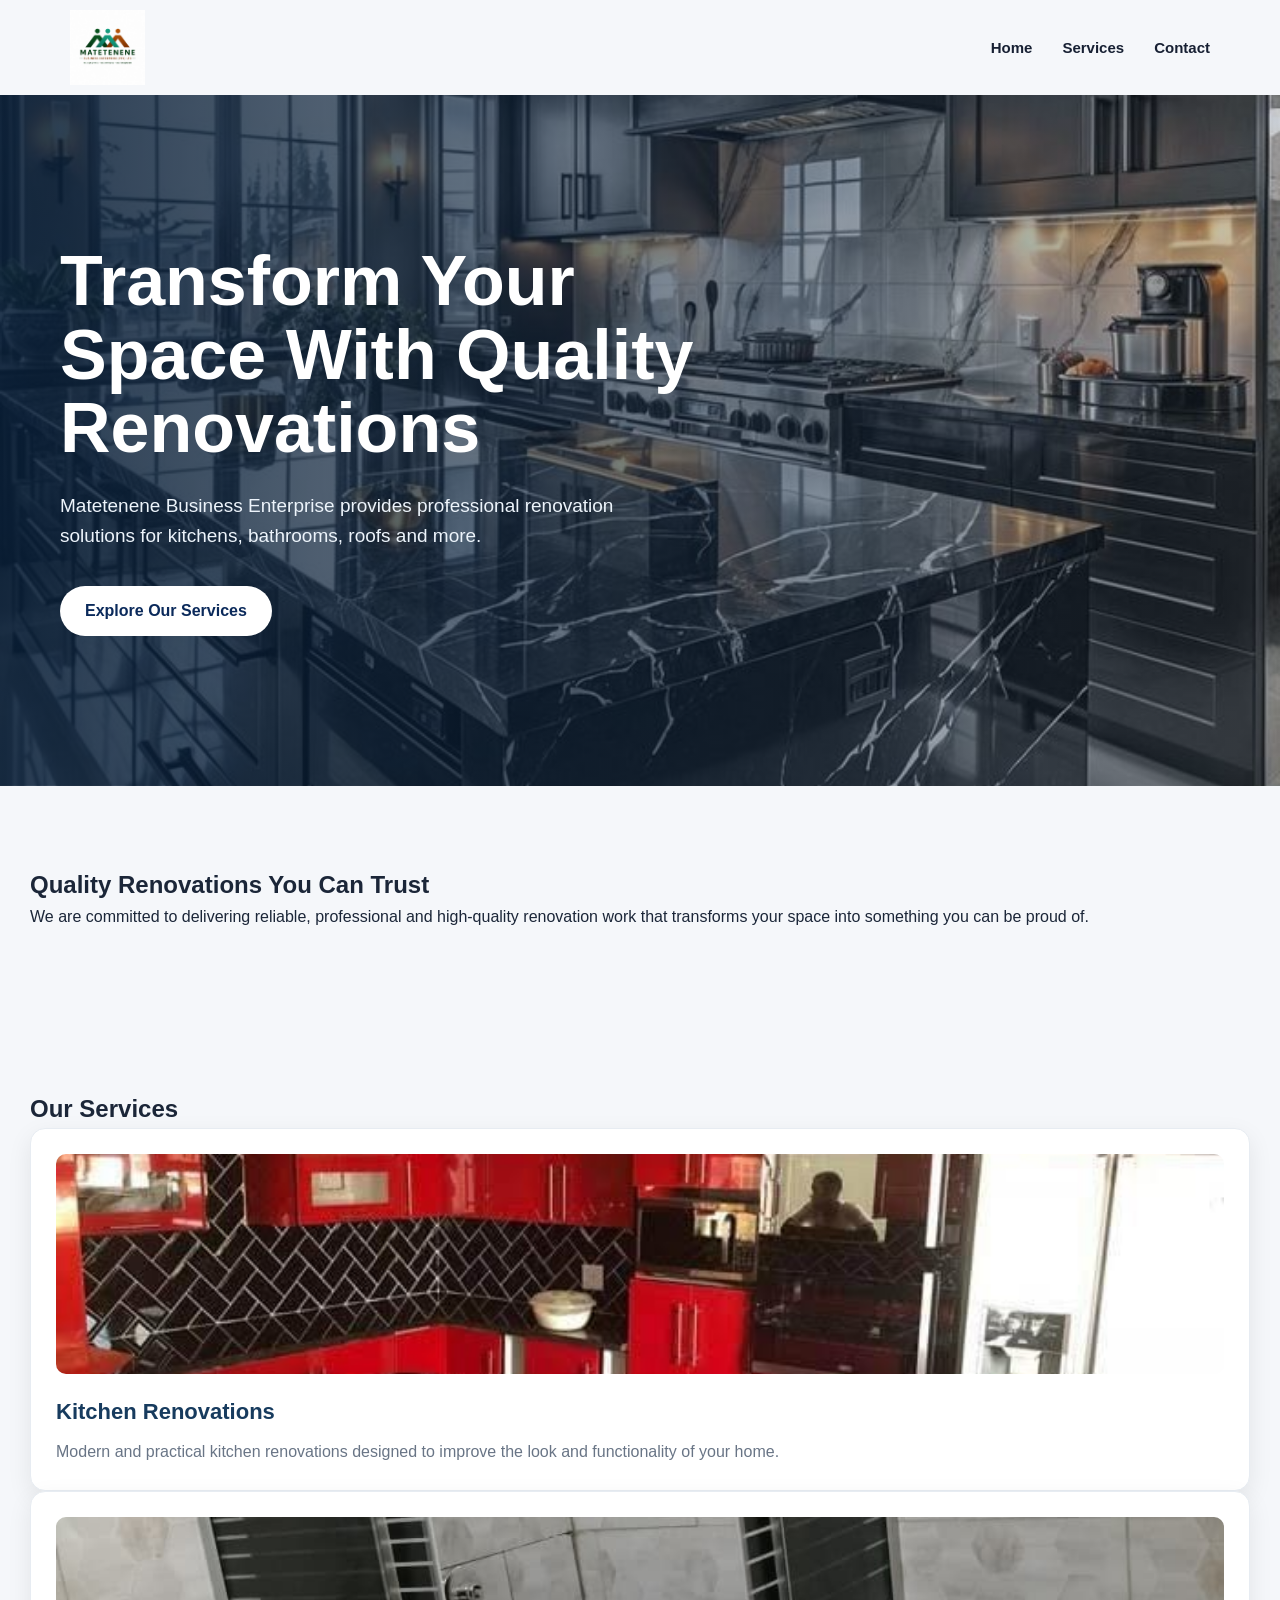
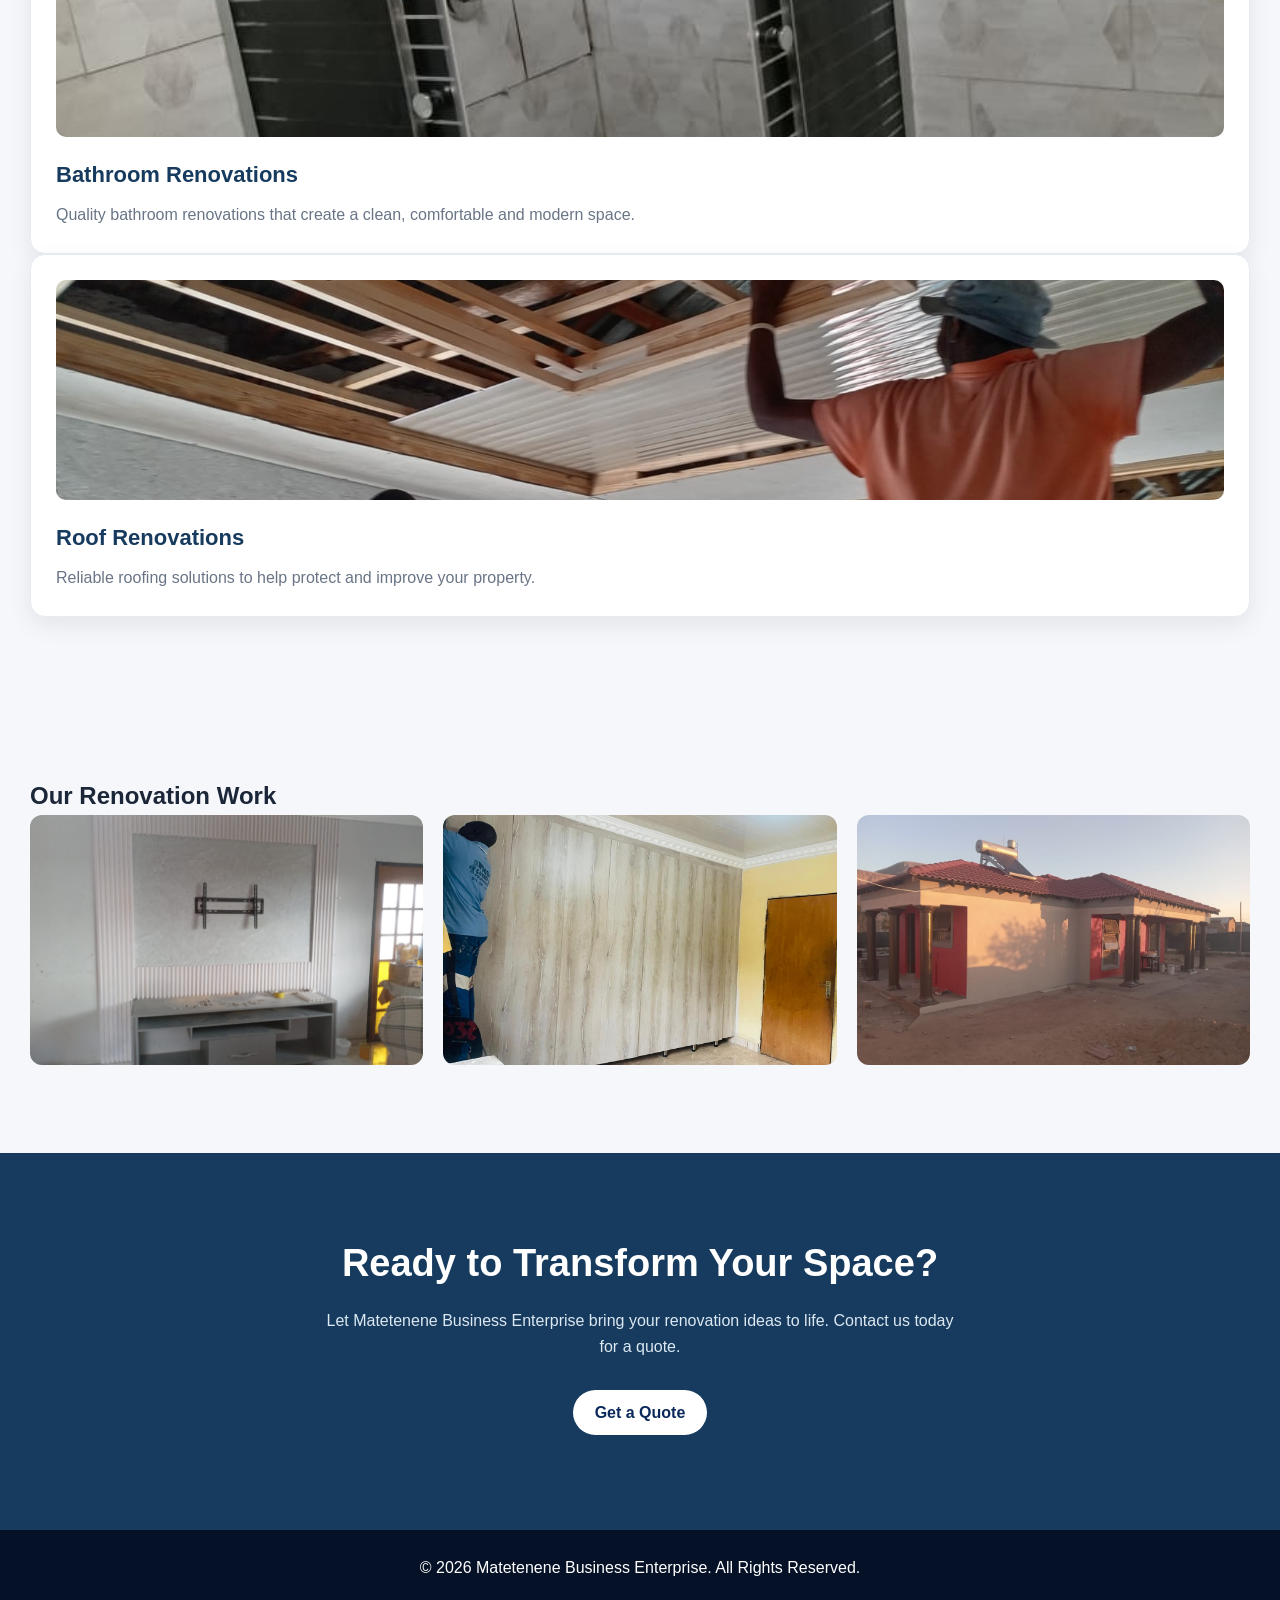
<file: index.html>
<!DOCTYPE html>
<html lang="en">
<head>
    <meta charset="UTF-8">
    <meta name="viewport" content="width=device-width, initial-scale=1.0">

    <title>Matetenene Business Enterprise</title>

    <link rel="stylesheet" href="style.css">
</head>

<body>

    <!-- NAVIGATION -->
    <nav class="navbar">

        <a href="index.html" class="logo">
            <img src="images/logo.jpg.jpeg" alt="Matetenene Business Enterprise Logo">
        </a>

        <ul class="nav-links">
            <li><a href="index.html">Home</a></li>
            <li><a href="services.html">Services</a></li>
            <li><a href="contact.html">Contact</a></li>
        </ul>

    </nav>


    <!-- HERO SECTION -->
    <section class="hero">

        <div class="hero-overlay">

            <div class="hero-content">

                <h1>Transform Your Space With Quality Renovations</h1>

                <p>
                    Matetenene Business Enterprise provides professional
                    renovation solutions for kitchens, bathrooms, roofs and
                    more.
                </p>

                <a href="services.html" class="hero-button">
                    Explore Our Services
                </a>

            </div>

        </div>

    </section>


    <!-- INTRODUCTION -->
    <section class="services-intro">

        <h1>Quality Renovations You Can Trust</h1>

        <p>
            We are committed to delivering reliable, professional and
            high-quality renovation work that transforms your space
            into something you can be proud of.
        </p>

    </section>


    <!-- SERVICES -->
    <section class="services">

        <h2>Our Services</h2>

        <div class="service-container">

            <div class="service-card">

                <img src="images/kitchen.jpg.jpeg"
                     alt="Kitchen renovation">

                <h3>Kitchen Renovations</h3>

                <p>
                    Modern and practical kitchen renovations designed
                    to improve the look and functionality of your home.
                </p>

            </div>


            <div class="service-card">

                <img src="images/bathroom.jpg.jpeg"
                     alt="Bathroom renovation">

                <h3>Bathroom Renovations</h3>

                <p>
                    Quality bathroom renovations that create a clean,
                    comfortable and modern space.
                </p>

            </div>


            <div class="service-card">

                <img src="images/roof.jpg.jpeg"
                     alt="Roof renovation">

                <h3>Roof Renovations</h3>

                <p>
                    Reliable roofing solutions to help protect and
                    improve your property.
                </p>

            </div>

        </div>

    </section>


    <!-- RENOVATION GALLERY -->
    <section class="renovation-gallery">

        <h2>Our Renovation Work</h2>

        <div class="gallery">

            <div class="gallery-item">
                <img src="images/renovation1.jpg.jpeg"
                     alt="Renovation project">
            </div>

            <div class="gallery-item">
                <img src="images/renovation2.jpg.jpeg"
                     alt="Renovation project">
            </div>

            <div class="gallery-item">
                <img src="images/building.jpg.jpeg"
                     alt="Matetenene renovation project">
            </div>

        </div>

    </section>


    <!-- GET A QUOTE -->
    <section class="cta">

        <h2>Ready to Transform Your Space?</h2>

        <p>
            Let Matetenene Business Enterprise bring your renovation
            ideas to life. Contact us today for a quote.
        </p>

        <a href="contact.html" class="footer-quote">Get a Quote</a>

    </section>


    <!-- FOOTER -->
    <footer>

        <p>
            © 2026 Matetenene Business Enterprise. All Rights Reserved.
        </p>

    </footer>

</body>
</html>
</file>
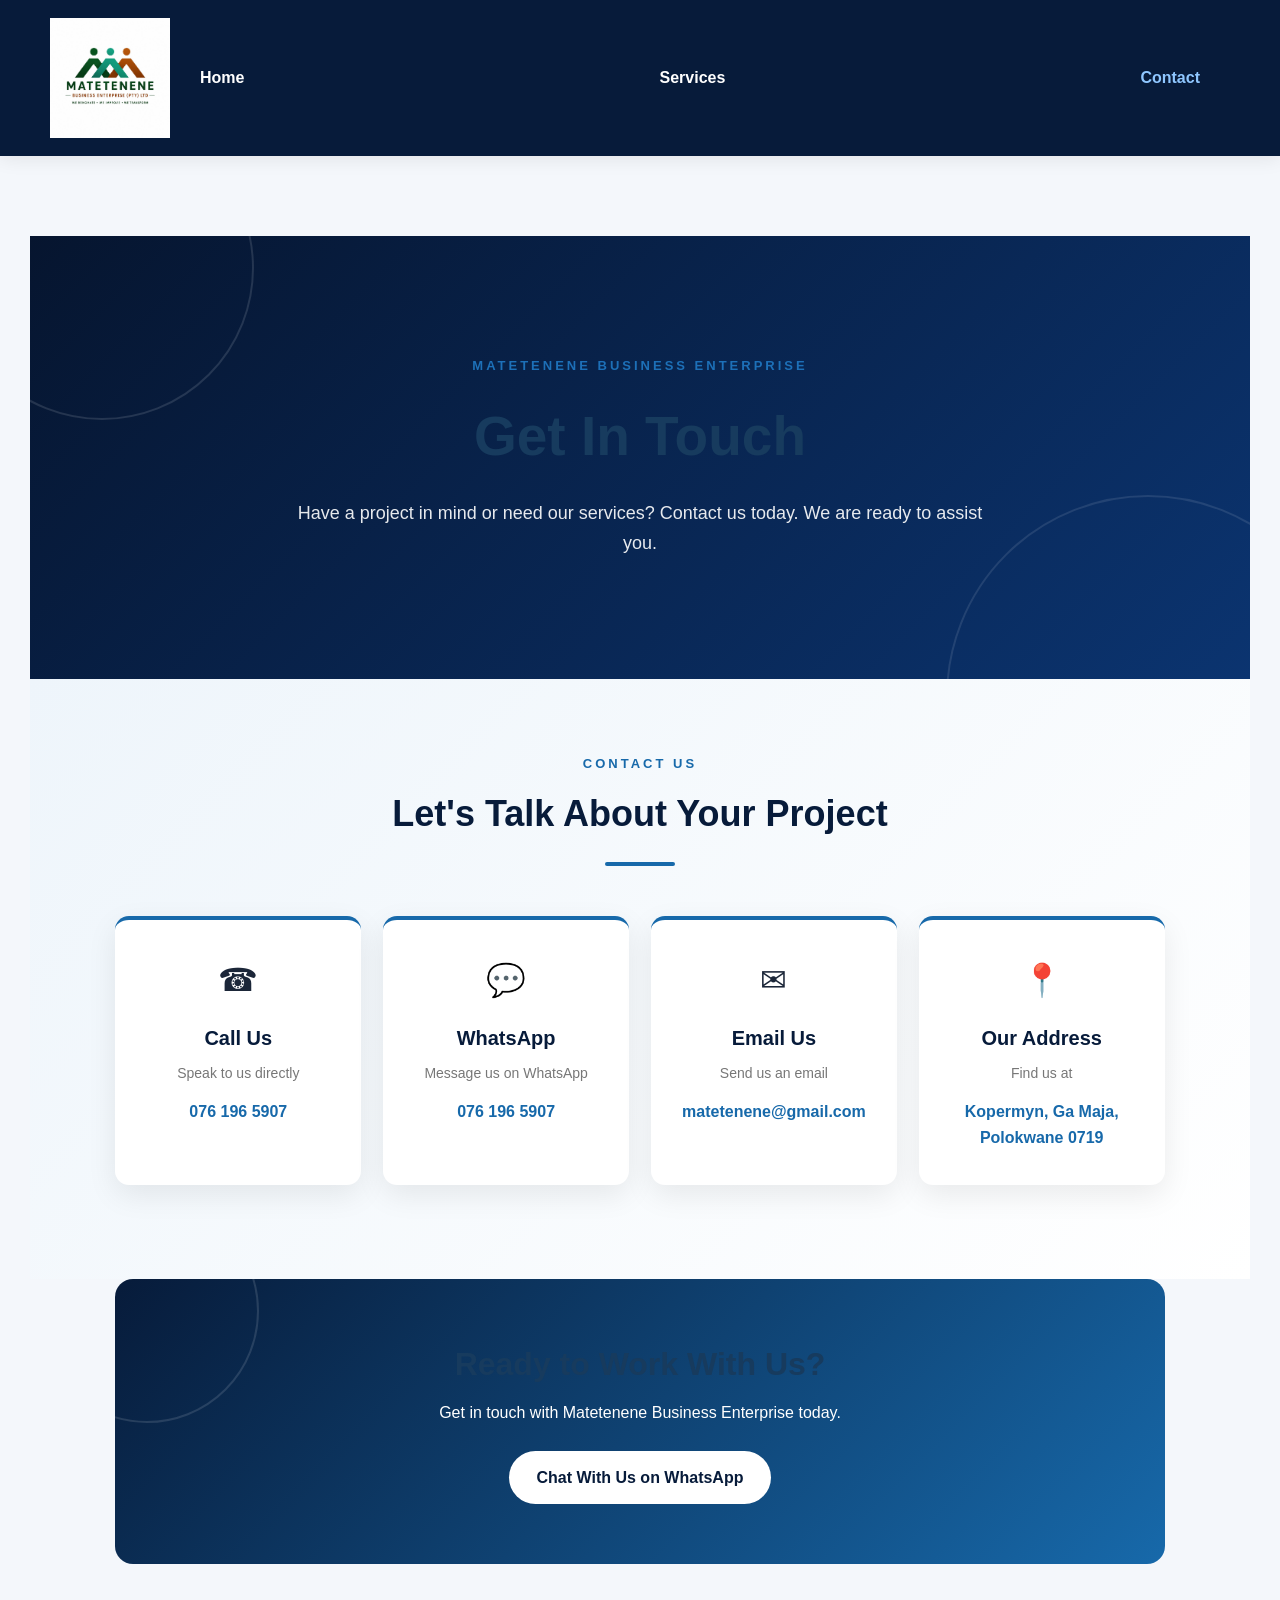
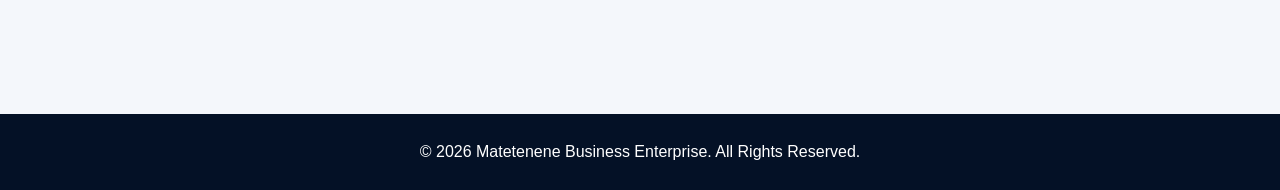
<file: contact.html>
<!DOCTYPE html>
<html lang="en">
<head>
    <meta charset="UTF-8">
    <meta name="viewport" content="width=device-width, initial-scale=1.0">
    <title>Contact | Matetenene Business Enterprise</title>
    <link rel="stylesheet" href="style.css">
</head>

<body>

    <header class="site-header">
        <a href="index.html" class="logo">
            <img src="logo.jpg.jpeg" alt="Matetenene Business Enterprise Logo">
        </a>

        <nav>
            <a href="index.html">Home</a>
            <a href="services.html">Services</a>
            <a href="contact.html" class="active">Contact</a>
        </nav>
    </header>

    <main class="contact-page">

        <section class="contact-hero">
            <div class="contact-overlay">
                <p class="small-title">MATETENENE BUSINESS ENTERPRISE</p>
                <h1>Get In Touch</h1>
                <p>
                    Have a project in mind or need our services?
                    Contact us today. We are ready to assist you.
                </p>
            </div>
        </section>

        <section class="contact-section">

            <div class="contact-heading">
                <p>CONTACT US</p>
                <h2>Let's Talk About Your Project</h2>
                <span></span>
            </div>

            <div class="contact-cards">

                <div class="contact-card">
                    <div class="contact-icon">☎</div>
                    <h3>Call Us</h3>
                    <p>Speak to us directly</p>
                    <a href="tel:0761965907">076 196 5907</a>
                </div>

                <div class="contact-card">
                    <div class="contact-icon">💬</div>
                    <h3>WhatsApp</h3>
                    <p>Message us on WhatsApp</p>
                    <a href="https://wa.me/27761965907" target="_blank">
                        076 196 5907
                    </a>
                </div>

                <div class="contact-card">
                    <div class="contact-icon">✉</div>
                    <h3>Email Us</h3>
                    <p>Send us an email</p>
                    <a href="mailto:matetenene@gmail.com">
                        matetenene@gmail.com
                    </a>
                </div>

                <div class="contact-card">
                    <div class="contact-icon">📍</div>
                    <h3>Our Address</h3>
                    <p>Find us at</p>
                    <span>
                        Kopermyn, Ga Maja,<br>
                        Polokwane 0719
                    </span>
                </div>

            </div>

        </section>

        <section class="contact-bottom">
            <h2>Ready to Work With Us?</h2>
            <p>Get in touch with Matetenene Business Enterprise today.</p>

            <a href="https://wa.me/27761965907" target="_blank" class="whatsapp-button">
                Chat With Us on WhatsApp
            </a>
        </section>

    </main>

    <footer>
        <p>© 2026 Matetenene Business Enterprise. All Rights Reserved.</p>
    </footer>

</body>
</html>
</file>
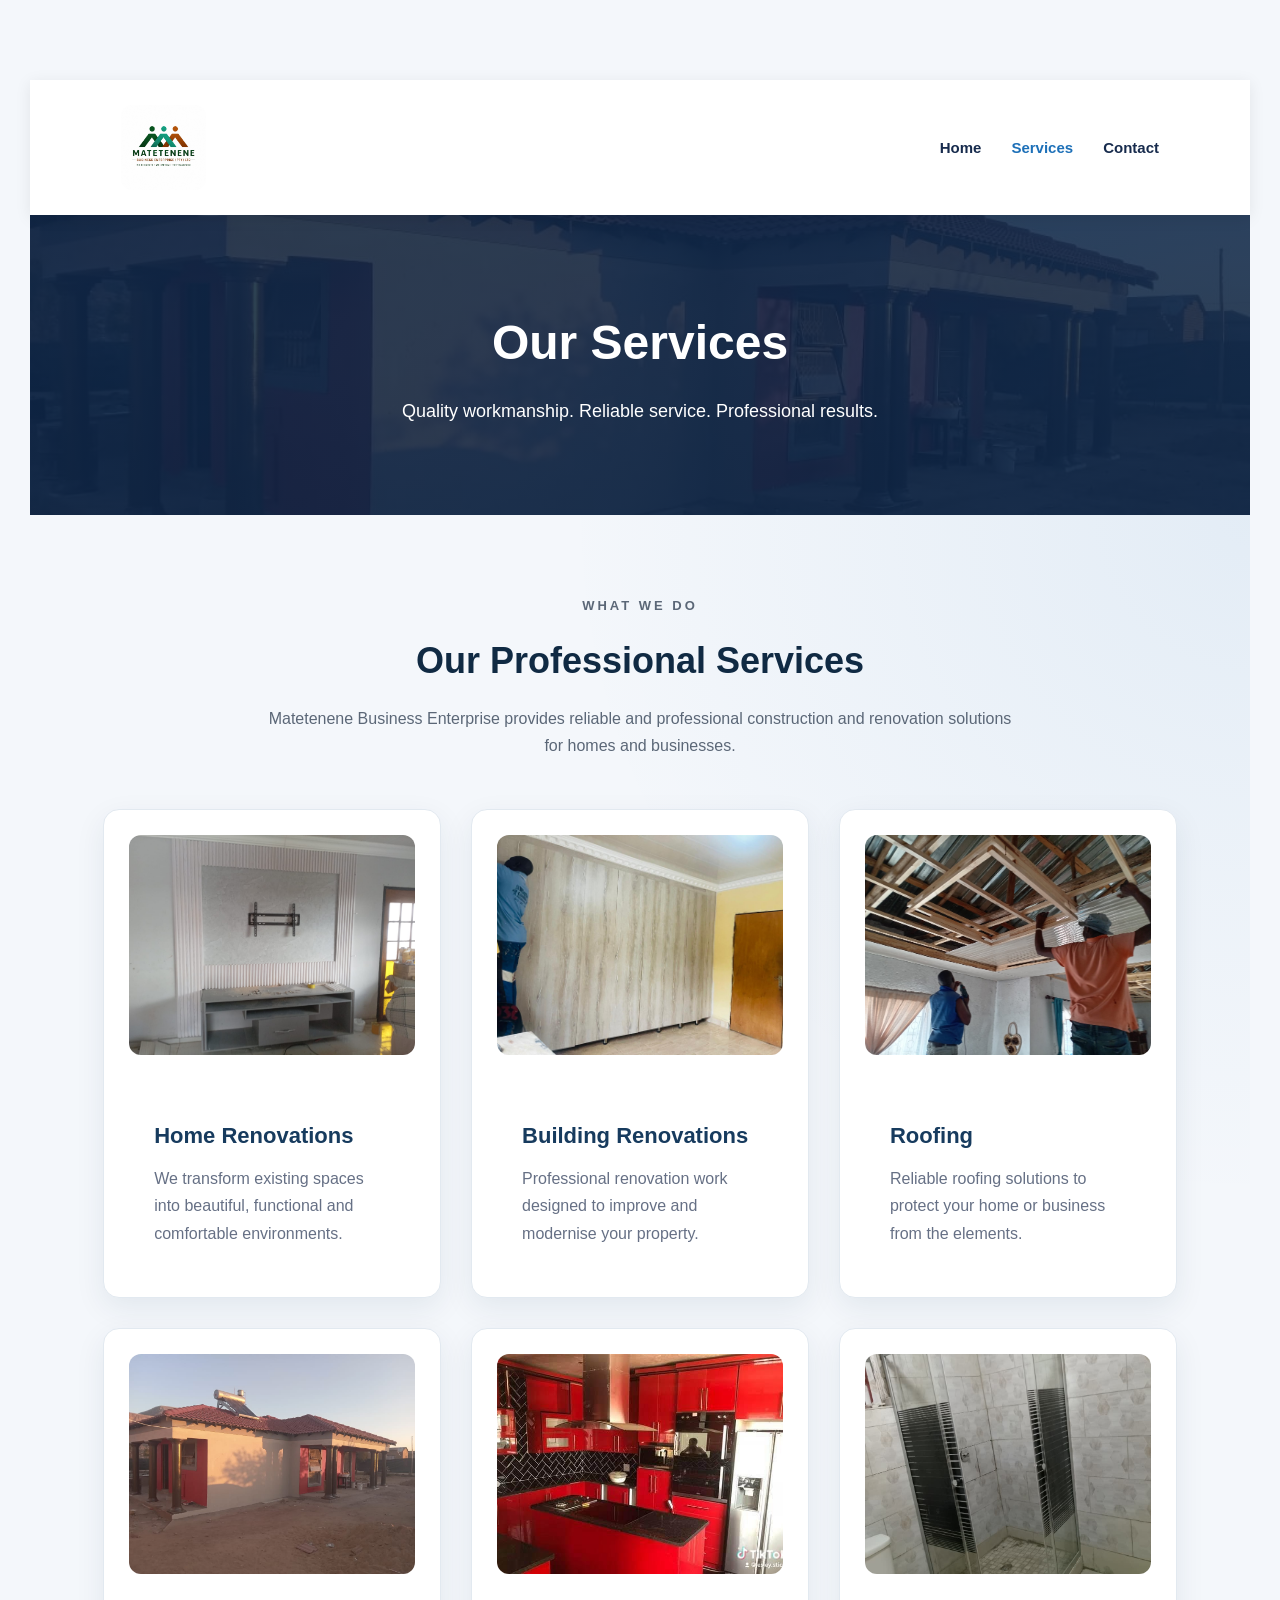
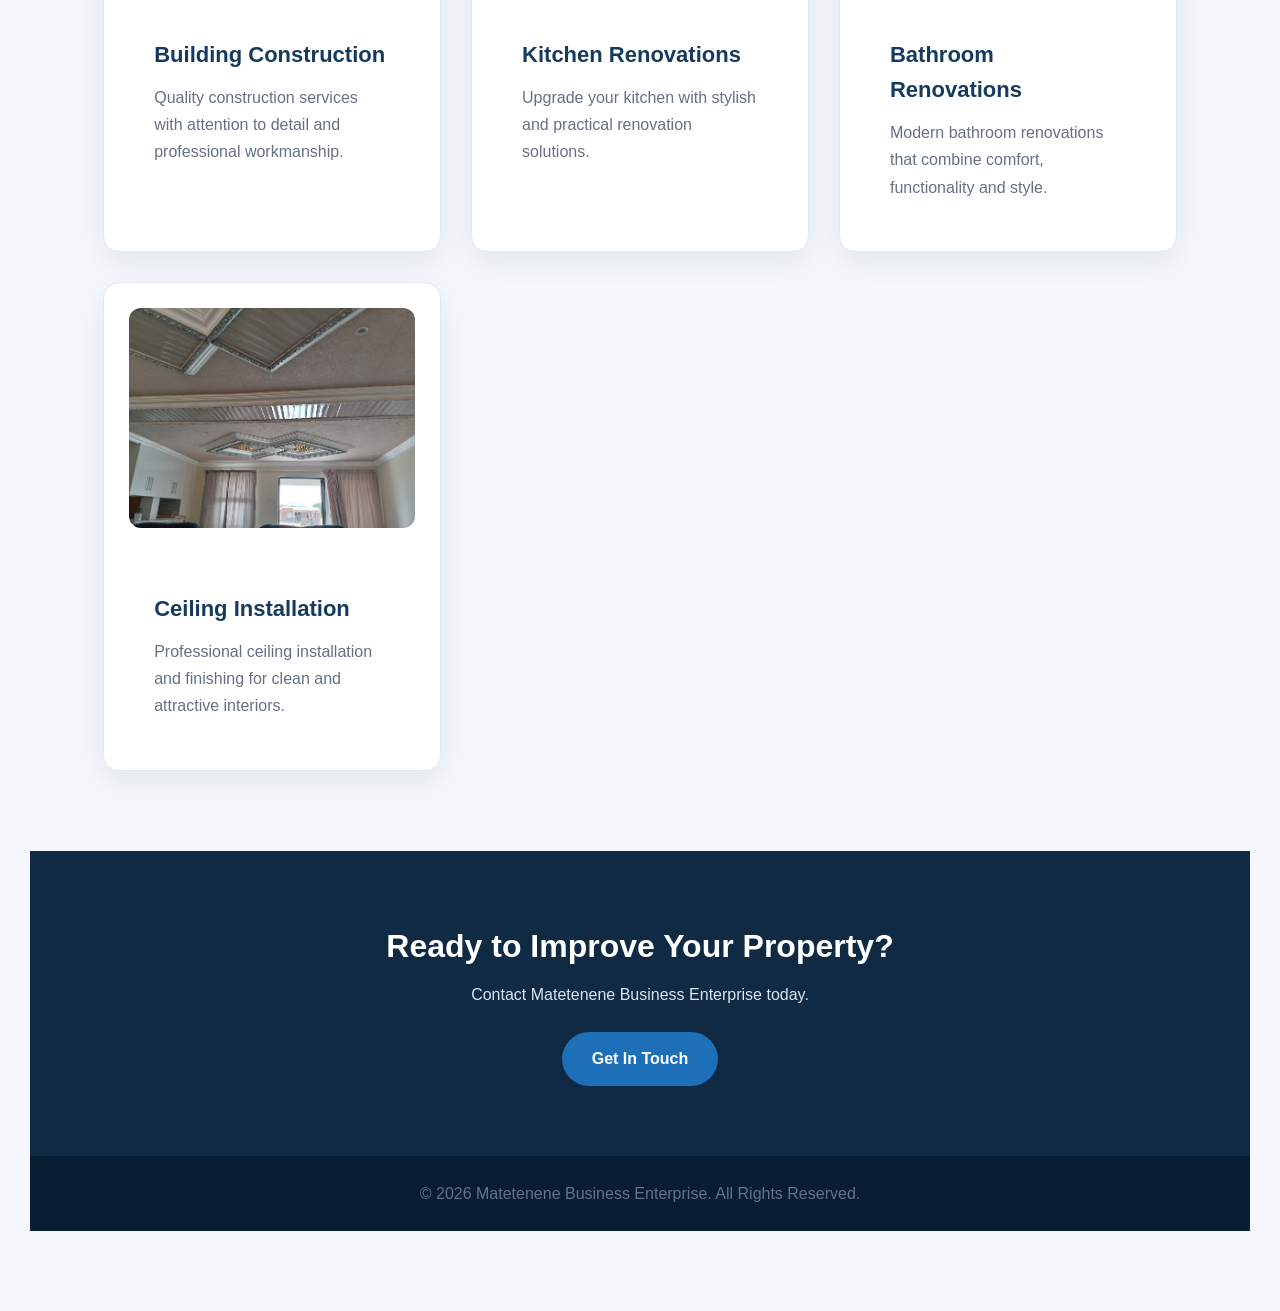
<file: services.html>
<!DOCTYPE html>
<html lang="en">
<head>
    <meta charset="UTF-8">
    <meta name="viewport" content="width=device-width, initial-scale=1.0">
    <title>Services | Matetenene Business Enterprise</title>
    <link rel="stylesheet" href="style.css">
</head>

<body class="services-page">

    <!-- HEADER -->
    <header>
        <nav class="navbar">

            <!-- LOGO - TOP LEFT -->
            <a href="index.html" class="logo">
                <img src="images/logo.jpg.jpeg" alt="Matetenene Business Enterprise Logo">
            </a>

            <!-- NAVIGATION -->
            <ul class="nav-links">
                <li><a href="index.html">Home</a></li>
                <li><a href="service.html" class="active">Services</a></li>
                <li><a href="contact.html">Contact</a></li>
            </ul>

        </nav>
    </header>


    <!-- PAGE HERO -->
    <section class="page-hero">
        <div class="page-hero-content">
            <h1>Our Services</h1>
            <p>Quality workmanship. Reliable service. Professional results.</p>
        </div>
    </section>


    <!-- SERVICES -->
    <section class="services-section">

        <div class="section-heading">
            <p class="small-title">WHAT WE DO</p>
            <h2>Our Professional Services</h2>
            <p>
                Matetenene Business Enterprise provides reliable and professional
                construction and renovation solutions for homes and businesses.
            </p>
        </div>


        <div class="services-grid">

            <!-- SERVICE 1 -->
            <div class="service-card">
                <img src="images/renovation1.jpg.jpeg" alt="Renovation services">
                <div class="service-content">
                    <h3>Home Renovations</h3>
                    <p>
                        We transform existing spaces into beautiful, functional
                        and comfortable environments.
                    </p>
                </div>
            </div>

            <!-- SERVICE 2 -->
            <div class="service-card">
                <img src="images/renovation2.jpg.jpeg" alt="Building renovations">
                <div class="service-content">
                    <h3>Building Renovations</h3>
                    <p>
                        Professional renovation work designed to improve and
                        modernise your property.
                    </p>
                </div>
            </div>


            <!-- SERVICE 3 -->
            <div class="service-card">
                <img src="images/roof.jpg.jpeg" alt="Roofing services">
                <div class="service-content">
                    <h3>Roofing</h3>
                    <p>
                        Reliable roofing solutions to protect your home or
                        business from the elements.
                    </p>
                </div>
            </div>


            <!-- SERVICE 4 -->
            <div class="service-card">
                <img src="images/building.jpg.jpeg" alt="Building construction">
                <div class="service-content">
                    <h3>Building Construction</h3>
                    <p>
                        Quality construction services with attention to detail
                        and professional workmanship.
                    </p>
                </div>
            </div>


            <!-- SERVICE 5 -->
            <div class="service-card">
                <img src="images/kitchen.jpg.jpeg" alt="Kitchen renovations">
                <div class="service-content">
                    <h3>Kitchen Renovations</h3>
                    <p>
                        Upgrade your kitchen with stylish and practical
                        renovation solutions.
                    </p>
                </div>
            </div>


            <!-- SERVICE 6 -->
            <div class="service-card">
                <img src="images/bathroom.jpg.jpeg" alt="Bathroom renovations">
                <div class="service-content">
                    <h3>Bathroom Renovations</h3>
                    <p>
                        Modern bathroom renovations that combine comfort,
                        functionality and style.
                    </p>
                </div>
            </div>


            <!-- SERVICE 7 -->
            <div class="service-card">
                <img src="images/ceiling.jpg.jpeg" alt="Ceiling installation">
                <div class="service-content">
                    <h3>Ceiling Installation</h3>
                    <p>
                        Professional ceiling installation and finishing for
                        clean and attractive interiors.
                    </p>
                </div>
            </div>

        </div>

    </section>


    <!-- CALL TO ACTION -->
    <section class="service-cta">
        <h2>Ready to Improve Your Property?</h2>
        <p>Contact Matetenene Business Enterprise today.</p>

        <a href="contact.html" class="cta-button">
            Get In Touch
        </a>
    </section>


    <!-- FOOTER -->
    <footer>
        <p>&copy; 2026 Matetenene Business Enterprise. All Rights Reserved.</p>
    </footer>

</body>
</html>
</file>
<file: style.css>
* {
    margin: 0;
    padding: 0;
    box-sizing: border-box;
}

html {
    scroll-behavior: smooth;
}

body {
    font-family: Arial, Helvetica, sans-serif;
    background: #f5f7fa;
    color: #1b2638;
    line-height: 1.6;
}

/* =========================
   HEADER
========================= */

header {
    width: 100%;
    background: #ffffff;
    position: sticky;
    top: 0;
    z-index: 1000;
    box-shadow: 0 3px 18px rgba(0, 0, 0, 0.08);
}

nav {
    width: 100%;
    max-width: 1200px;
    min-height: 80px;
    margin: auto;
    padding: 10px 30px;

    display: flex;
    align-items: center;
    justify-content: space-between;
}

/* LOGO LEFT */

.logo {
    display: flex;
    align-items: center;
    margin-right: auto;
}

.logo img {
    width: 75px;
    height: 75px;
    object-fit: contain;
    display: block;
}

/* NAV LINKS */

nav ul {
    display: flex;
    align-items: center;
    gap: 30px;
    list-style: none;
}

nav ul li a {
    color: #172033;
    text-decoration: none;
    font-size: 15px;
    font-weight: 600;
    transition: 0.3s;
}

nav ul li a:hover {
    color: #1769aa;
}

/* =========================
   HERO
========================= */

.hero {
    min-height: 650px;

    display: flex;
    align-items: center;

    background-image:
        linear-gradient(
            90deg,
            rgba(8, 30, 55, 0.88),
            rgba(8, 30, 55, 0.55),
            rgba(8, 30, 55, 0.20)
        ),
        url("images/hero.png.jpg");

    background-size: cover;
    background-position: center;
    background-repeat: no-repeat;

    color: white;
}

.hero-content {
    width: 100%;
    max-width: 1200px;
    margin: auto;
    padding: 70px 30px;
}

.hero h1 {
    max-width: 700px;
    font-size: clamp(42px, 6vw, 70px);
    line-height: 1.05;
    margin-bottom: 25px;
}

.hero p {
    max-width: 620px;
    font-size: 19px;
    color: #edf4fb;
    margin-bottom: 35px;
}

/* =========================
   BUTTONS
========================= */

.btn {
    display: inline-block;
    padding: 14px 30px;
    border-radius: 7px;
    text-decoration: none;
    font-weight: bold;
    transition: 0.3s;
}

.btn-primary {
    background: #1769aa;
    color: white;
}

.btn-primary:hover {
    background: #0e4f82;
    transform: translateY(-2px);
}

.btn-light {
    background: white;
    color: #173b5e;
    margin-left: 10px;
}

.btn-light:hover {
    background: #eaf2f8;
}

/* =========================
   SECTIONS
========================= */

section {
    padding: 80px 30px;
}

.container {
    width: 100%;
    max-width: 1200px;
    margin: auto;
}

.section-title {
    text-align: center;
    margin-bottom: 50px;
}

.section-title h2 {
    font-size: 40px;
    color: #173b5e;
    margin-bottom: 12px;
}

.section-title p {
    max-width: 650px;
    margin: auto;
    color: #6b7785;
}

/* =========================
   ABOUT
========================= */

.about {
    background: white;
}

.about-content {
    display: grid;
    grid-template-columns: 1fr 1fr;
    align-items: center;
    gap: 60px;
}

.about-image img {
    width: 100%;
    display: block;
    border-radius: 14px;
    box-shadow: 0 15px 40px rgba(0, 0, 0, 0.12);
}

.about-text h2 {
    font-size: 40px;
    color: #173b5e;
    margin-bottom: 20px;
}

.about-text p {
    color: #647180;
    margin-bottom: 18px;
}

/* =========================
   SERVICES
========================= */

.services {
    background: #f5f7fa;
}

.services-grid {
    display: grid;
    grid-template-columns: repeat(3, 1fr);
    gap: 25px;
}

.service-card {
    background: white;
    padding: 25px;
    border-radius: 14px;
    border: 1px solid #e7ecf2;
    box-shadow: 0 8px 25px rgba(0, 0, 0, 0.06);
    transition: 0.3s;
}

.service-card:hover {
    transform: translateY(-7px);
    box-shadow: 0 15px 35px rgba(0, 0, 0, 0.11);
}

.service-card img {
    width: 100%;
    height: 210px;
    object-fit: cover;
    border-radius: 10px;
    margin-bottom: 20px;
}

.service-card h3 {
    color: #173b5e;
    font-size: 22px;
    margin-bottom: 10px;
}

.service-card p {
    color: #697586;
}

/* =========================
   PAGE HERO
========================= */

.page-hero {
    padding: 90px 30px;
    text-align: center;

    background: linear-gradient(
        135deg,
        #173b5e,
        #1769aa
    );

    color: white;
}

.page-hero h1 {
    font-size: clamp(40px, 6vw, 60px);
    margin-bottom: 12px;
}

.page-hero p {
    max-width: 650px;
    margin: auto;
    color: #dceaf6;
}

/* =========================
   CONTACT
========================= */

.contact-section {
    background: #f5f7fa;
}

.contact-wrapper {
    width: 100%;
    max-width: 1050px;
    margin: auto;

    display: grid;
    grid-template-columns: 0.9fr 1.1fr;
    gap: 40px;
}

.contact-info {
    background: #173b5e;
    color: white;
    padding: 40px;
    border-radius: 15px;
}

.contact-info h2 {
    font-size: 30px;
    margin-bottom: 18px;
}

.contact-info p {
    color: #dce8f2;
    margin-bottom: 30px;
}

.contact-item {
    margin-bottom: 22px;
}

.contact-item strong {
    display: block;
    margin-bottom: 5px;
}

.contact-item span {
    color: #dce8f2;
}

.contact-form {
    background: white;
    padding: 40px;
    border-radius: 15px;
    box-shadow: 0 10px 35px rgba(0, 0, 0, 0.08);
}

.contact-form h2 {
    color: #173b5e;
    margin-bottom: 25px;
}

.form-group {
    margin-bottom: 20px;
}

.form-group label {
    display: block;
    font-weight: 600;
    margin-bottom: 7px;
}

.form-group input,
.form-group textarea,
.form-group select {
    width: 100%;
    padding: 14px;
    border: 1px solid #d7dfe8;
    border-radius: 8px;
    font-family: inherit;
    font-size: 15px;
    outline: none;
}

.form-group input:focus,
.form-group textarea:focus,
.form-group select:focus {
    border-color: #1769aa;
}

.form-group textarea {
    min-height: 150px;
    resize: vertical;
}

/* =========================
   GALLERY
========================= */

.gallery {
    display: grid;
    grid-template-columns: repeat(3, 1fr);
    gap: 20px;
}

.gallery img {
    width: 100%;
    height: 250px;
    object-fit: cover;
    border-radius: 12px;
    transition: 0.3s;
}

.gallery img:hover {
    transform: scale(1.02);
}

/* =========================
   CTA
========================= */

.cta {
    background: #173b5e;
    color: white;
    text-align: center;
}

.cta h2 {
    font-size: 38px;
    margin-bottom: 15px;
}

.cta p {
    max-width: 650px;
    margin: 0 auto 30px;
    color: #dce8f2;
}

/* =========================
   FOOTER
========================= */

footer {
    background: #0d2235;
    color: white;
    padding: 45px 30px 20px;
}

.footer-container {
    width: 100%;
    max-width: 1200px;
    margin: auto;

    display: grid;
    grid-template-columns: 2fr 1fr 1fr;
    gap: 50px;
}

.footer-column h3 {
    margin-bottom: 18px;
}

.footer-column p {
    color: #aebdca;
}

.footer-column ul {
    list-style: none;
}

.footer-column ul li {
    margin-bottom: 10px;
}

.footer-column ul li a {
    color: #aebdca;
    text-decoration: none;
}

.footer-column ul li a:hover {
    color: white;
}

.footer-bottom {
    max-width: 1200px;
    margin: 35px auto 0;
    padding-top: 20px;
    border-top: 1px solid rgba(255, 255, 255, 0.12);
    text-align: center;
    color: #8fa1b0;
    font-size: 14px;
}

/* =========================
   TABLET
========================= */

@media (max-width: 900px) {

    nav {
        padding: 12px 20px;
    }

    nav ul {
        gap: 18px;
    }

    .about-content {
        grid-template-columns: 1fr;
        gap: 40px;
    }

    .services-grid {
        grid-template-columns: repeat(2, 1fr);
    }

    .contact-wrapper {
        grid-template-columns: 1fr;
    }

    .footer-container {
        grid-template-columns: 1fr 1fr;
    }
}

/* =========================
   MOBILE
========================= */

@media (max-width: 600px) {

    nav {
        min-height: auto;
        padding: 10px 15px;
        flex-direction: row;
        align-items: center;
    }

    .logo img {
        width: 58px;
        height: 58px;
    }

    nav ul {
        gap: 10px;
        flex-wrap: wrap;
        justify-content: flex-end;
    }

    nav ul li a {
        font-size: 12px;
    }

    .hero {
        min-height: 570px;
    }

    .hero-content {
        padding: 50px 20px;
        text-align: center;
    }

    .hero h1 {
        font-size: 42px;
    }

    .hero p {
        font-size: 16px;
    }

    .btn {
        width: 100%;
        text-align: center;
        margin: 5px 0;
    }

    .btn-light {
        margin-left: 0;
    }

    section {
        padding: 60px 20px;
    }

    .section-title h2 {
        font-size: 32px;
    }

    .about-text h2 {
        font-size: 32px;
    }

    .services-grid {
        grid-template-columns: 1fr;
    }

    .service-card img {
        height: 220px;
    }

    .page-hero {
        padding: 65px 20px;
    }

    .page-hero h1 {
        font-size: 40px;
    }

    .contact-info,
    .contact-form {
        padding: 25px 20px;
    }

    .contact-info h2 {
        font-size: 27px;
    }

    .gallery {
        grid-template-columns: 1fr;
    }

    .gallery img {
        height: 230px;
    }

    .footer-container {
        grid-template-columns: 1fr;
        gap: 30px;
        text-align: center;
    }

    footer {
        padding: 40px 20px 20px;
    }
}
/* =========================
   SERVICES + CONTACT PAGE
========================= */

body {
    background: #f5f7fa;
}

/* Services page content */

.services-page,
.services-section {
    background: #f5f7fa;
    padding: 80px 30px;
}

.services-page h2,
.services-section h2 {
    color: #173b5e;
    text-align: center;
    margin-bottom: 20px;
}

.services-page p,
.services-section p {
    color: #5f6b7a;
}

/* Contact page */

.contact-page,
.contact-section {
    background: #f5f7fa;
    padding: 80px 30px;
}

.contact-page h2,
.contact-section h2 {
    color: #173b5e;
}

.contact-page form,
.contact-section form {
    background: white;
    padding: 35px;
    border-radius: 15px;
    box-shadow: 0 10px 30px rgba(0,0,0,0.08);
}

/* Make service images look professional */

.services-page img,
.services-section img {
    max-width: 100%;
    height: auto;
    border-radius: 12px;
}

/* Mobile */

@media (max-width: 600px) {

    .services-page,
    .services-section,
    .contact-page,
    .contact-section {
        padding: 55px 20px;
    }

    .contact-page form,
    .contact-section form {
        padding: 22px;
    }
}
/* =====================================================
   MATETENENE BUSINESS ENTERPRISE
   SERVICES + CONTACT DECORATION
===================================================== */

/* ---------- SERVICES PAGE ---------- */

body:has(.services-page),
body:has(.services-section) {
    background: #f4f7fb;
}

/* Services page heading area */
.services-page,
.services-section {
    min-height: 500px;
    padding: 80px 30px;
    background:
        linear-gradient(
            135deg,
            #eef5fb,
            #ffffff
        );
}

/* Service headings */
.services-page h1,
.services-section h1 {
    text-align: center;
    color: #173b5e;
    font-size: 48px;
    margin-bottom: 15px;
}

.services-page h2,
.services-section h2 {
    color: #173b5e;
    font-size: 34px;
    margin-bottom: 15px;
}

.services-page p,
.services-section p {
    color: #657384;
}

/* Service cards */
.services-page .service-card,
.services-section .service-card {
    background: #ffffff;
    border-radius: 16px;
    padding: 25px;
    border: 1px solid #e2e9f0;
    box-shadow: 0 10px 30px rgba(15, 45, 75, 0.08);
    transition: all 0.3s ease;
}

.services-page .service-card:hover,
.services-section .service-card:hover {
    transform: translateY(-8px);
    box-shadow: 0 18px 40px rgba(15, 45, 75, 0.15);
}

.services-page .service-card img,
.services-section .service-card img {
    width: 100%;
    height: 220px;
    object-fit: cover;
    border-radius: 12px;
    display: block;
}

.services-page .service-card h3,
.services-section .service-card h3 {
    color: #173b5e;
    font-size: 22px;
    margin-top: 18px;
}


/* =====================================================
   CONTACT PAGE
===================================================== */

body:has(.contact-page),
body:has(.contact-section) {
    background: #f4f7fb;
}

.contact-page,
.contact-section {
    min-height: 600px;
    padding: 80px 30px;
    background:
        linear-gradient(
            135deg,
            #eef5fb,
            #ffffff
        );
}

/* Contact heading */

.contact-page h1,
.contact-section h1 {
    text-align: center;
    color: #173b5e;
    font-size: 48px;
    margin-bottom: 15px;
}

.contact-page > p,
.contact-section > p {
    text-align: center;
    color: #657384;
    max-width: 650px;
    margin: 0 auto 40px;
}

/* Contact information box */

.contact-page .contact-info,
.contact-section .contact-info {
    background: linear-gradient(
        145deg,
        #173b5e,
        #0c527f
    );
    color: #ffffff;
    border-radius: 18px;
    padding: 40px;
    box-shadow: 0 15px 40px rgba(23, 59, 94, 0.18);
}

.contact-page .contact-info h2,
.contact-section .contact-info h2 {
    color: #ffffff;
}

.contact-page .contact-info p,
.contact-section .contact-info p {
    color: #dceaf5;
}

/* Contact form */

.contact-page form,
.contact-section form {
    background: #ffffff;
    padding: 40px;
    border-radius: 18px;
    border: 1px solid #e1e8ef;
    box-shadow: 0 15px 40px rgba(15, 45, 75, 0.08);
}

.contact-page input,
.contact-page textarea,
.contact-page select,
.contact-section input,
.contact-section textarea,
.contact-section select {
    width: 100%;
    padding: 15px;
    border: 1px solid #d5dee8;
    border-radius: 9px;
    background: #ffffff;
    color: #1b2638;
    font-family: Arial, sans-serif;
    transition: 0.3s ease;
}

.contact-page input:focus,
.contact-page textarea:focus,
.contact-page select:focus,
.contact-section input:focus,
.contact-section textarea:focus,
.contact-section select:focus {
    outline: none;
    border-color: #1769aa;
    box-shadow: 0 0 0 3px rgba(23, 105, 170, 0.1);
}

/* Contact button */

.contact-page button,
.contact-section button {
    background: #1769aa;
    color: #ffffff;
    border: none;
    padding: 14px 30px;
    border-radius: 8px;
    font-weight: bold;
    cursor: pointer;
    transition: 0.3s ease;
}

.contact-page button:hover,
.contact-section button:hover {
    background: #0e4f82;
    transform: translateY(-2px);
}


/* =====================================================
   LOGO / HEADER ON ALL PAGES
===================================================== */

header nav {
    width: 100%;
    max-width: 1200px;
    min-height: 80px;
    margin: 0 auto;
    padding: 10px 30px;

    display: flex;
    align-items: center;
}

/* Force logo to the LEFT */

header nav .logo {
    display: flex;
    align-items: center;
    justify-content: flex-start;
    margin-right: auto;
    flex-shrink: 0;
}

header nav .logo img {
    width: 75px;
    height: 75px;
    object-fit: contain;
    display: block;
}

/* Keep navigation on the RIGHT */

header nav ul {
    margin-left: auto;
    display: flex;
    align-items: center;
    justify-content: flex-end;
    gap: 30px;
    list-style: none;
}


/* =====================================================
   MOBILE
===================================================== */

@media (max-width: 600px) {

    header nav {
        padding: 8px 15px;
        min-height: 70px;
    }

    header nav .logo img {
        width: 58px;
        height: 58px;
    }

    header nav ul {
        gap: 10px;
    }

    header nav ul li a {
        font-size: 12px;
    }

    .services-page,
    .services-section,
    .contact-page,
    .contact-section {
        padding: 60px 20px;
    }

    .services-page h1,
    .services-section h1,
    .contact-page h1,
    .contact-section h1 {
        font-size: 36px;
    }

    .services-page .service-card,
    .services-section .service-card {
        padding: 20px;
    }

    .contact-page .contact-info,
    .contact-section .contact-info,
    .contact-page form,
    .contact-section form {
        padding: 25px 20px;
    }
}
/* =========================================
   MATETENENE SERVICES PAGE
========================================= */

.services-page {
    background: #f4f7fb;
}


/* HEADER */

.services-page header {
    width: 100%;
    background: #ffffff;
    padding: 15px 5%;
    box-shadow: 0 3px 15px rgba(0, 0, 0, 0.08);
}

.services-page .navbar {
    display: flex;
    align-items: center;
    justify-content: space-between;
    max-width: 1200px;
    margin: auto;
}


/* LOGO TOP LEFT */

.services-page .logo {
    display: flex;
    align-items: center;
    margin-right: auto;
}

.services-page .logo img {
    width: 85px;
    height: 85px;
    object-fit: contain;
    display: block;
}


/* NAVIGATION */

.services-page .nav-links {
    display: flex;
    align-items: center;
    gap: 30px;
    list-style: none;
    margin: 0;
    padding: 0;
}

.services-page .nav-links a {
    text-decoration: none;
    color: #172b4d;
    font-weight: 600;
    transition: 0.3s;
}

.services-page .nav-links a:hover,
.services-page .nav-links a.active {
    color: #1d70b8;
}


/* PAGE HERO */

.page-hero {
    min-height: 300px;
    display: flex;
    align-items: center;
    justify-content: center;
    text-align: center;
    padding: 60px 20px;

    background:
        linear-gradient(rgba(8, 35, 70, 0.85), rgba(8, 35, 70, 0.85)),
        url("images/building.jpg.jpeg");

    background-size: cover;
    background-position: center;
}

.page-hero-content h1 {
    color: white;
    font-size: 48px;
    margin-bottom: 15px;
}

.page-hero-content p {
    color: white;
    font-size: 18px;
}


/* SERVICES SECTION */

.services-section {
    padding: 80px 6%;
    background:
        radial-gradient(circle at top right, rgba(29, 112, 184, 0.08), transparent 30%),
        #f4f7fb;
}


/* HEADING */

.section-heading {
    max-width: 750px;
    margin: 0 auto 50px;
    text-align: center;
}

.small-title {
    color: #1d70b8;
    font-size: 14px;
    font-weight: 700;
    letter-spacing: 2px;
}

.section-heading h2 {
    color: #102a43;
    font-size: 36px;
    margin: 10px 0 15px;
}

.section-heading p {
    color: #5b6777;
    line-height: 1.7;
}


/* SERVICE GRID */

.services-grid {
    max-width: 1200px;
    margin: auto;

    display: grid;
    grid-template-columns: repeat(3, 1fr);
    gap: 30px;
}


/* SERVICE CARD */

.service-card {
    background: white;
    border-radius: 15px;
    overflow: hidden;
    box-shadow: 0 8px 25px rgba(0, 0, 0, 0.08);
    transition: 0.3s;
}

.service-card:hover {
    transform: translateY(-8px);
    box-shadow: 0 15px 35px rgba(0, 0, 0, 0.13);
}

.service-card img {
    width: 100%;
    height: 220px;
    object-fit: cover;
    display: block;
}

.service-content {
    padding: 25px;
}

.service-content h3 {
    color: #102a43;
    font-size: 21px;
    margin-bottom: 12px;
}

.service-content p {
    color: #667085;
    line-height: 1.7;
}


/* CTA */

.service-cta {
    text-align: center;
    padding: 70px 20px;
    background: #102a43;
}

.service-cta h2 {
    color: white;
    font-size: 32px;
    margin-bottom: 10px;
}

.service-cta p {
    color: #d9e6f2;
    margin-bottom: 25px;
}

.cta-button {
    display: inline-block;
    padding: 14px 30px;
    background: #1d70b8;
    color: white;
    text-decoration: none;
    border-radius: 30px;
    font-weight: 700;
    transition: 0.3s;
}

.cta-button:hover {
    background: #15558d;
    transform: translateY(-2px);
}


/* FOOTER */

.services-page footer {
    text-align: center;
    padding: 25px;
    background: #081d32;
    color: white;
}


/* =========================================
   MOBILE
========================================= */

@media (max-width: 800px) {

    .services-page .navbar {
        flex-direction: column;
        gap: 15px;
    }

    .services-page .logo {
        margin: 0 auto 0 0;
    }

    .services-page .logo img {
        width: 75px;
        height: 75px;
    }

    .services-page .nav-links {
        width: 100%;
        justify-content: center;
        gap: 18px;
        flex-wrap: wrap;
    }

    .page-hero {
        min-height: 250px;
    }

    .page-hero-content h1 {
        font-size: 36px;
    }

    .services-grid {
        grid-template-columns: 1fr;
    }

    .section-heading h2 {
        font-size: 30px;
    }
}

/* =========================
   CONTACT PAGE
========================= */

.contact-page {
    min-height: 100vh;
    background: #f4f7fb;
}

/* Header */

.site-header {
    display: flex;
    align-items: center;
    justify-content: space-between;
    padding: 18px 50px;
    background: #071b3a;
    position: relative;
    z-index: 10;
}

.site-header .logo{
    display: block;
}

.site-header .logo img {
    width: 120px;
    height: auto;
    display: block;
}

.site-header nav {
    display: flex;
    gap: 30px;
}

.site-header nav a {
    color: white;
    text-decoration: none;
    font-weight: 600;
    transition: 0.3s;
}

.site-header nav a:hover,
.site-header nav a.active {
    color: #8fc7ff;
}

/* Contact Hero */

.contact-hero {
    min-height: 380px;
    display: flex;
    align-items: center;
    justify-content: center;
    text-align: center;
    position: relative;
    overflow: hidden;
    background:
        linear-gradient(135deg, #06152f, #0b3470);
}

/* Decorative circles */

.contact-hero::before {
    content: "";
    position: absolute;
    width: 300px;
    height: 300px;
    border: 2px solid rgba(255,255,255,0.12);
    border-radius: 50%;
    top: -120px;
    left: -80px;
}

.contact-hero::after {
    content: "";
    position: absolute;
    width: 400px;
    height: 400px;
    border: 2px solid rgba(255,255,255,0.10);
    border-radius: 50%;
    bottom: -220px;
    right: -100px;
}

.contact-overlay {
    max-width: 750px;
    padding: 40px 20px;
    color: white;
    position: relative;
    z-index: 2;
}

.small-title {
    letter-spacing: 3px;
    font-size: 13px;
    font-weight: bold;
    margin-bottom: 15px;
}

.contact-overlay h1 {
    font-size: 55px;
    margin: 0 0 18px;
}

.contact-overlay p:last-child {
    font-size: 18px;
    line-height: 1.7;
    opacity: 0.9;
}

/* Contact Section */

.contact-section {
    padding: 75px 7%;
}

.contact-heading {
    text-align: center;
    margin-bottom: 50px;
}

.contact-heading p {
    color: #1769aa;
    font-size: 13px;
    font-weight: bold;
    letter-spacing: 3px;
}

.contact-heading h2 {
    font-size: 36px;
    color: #071b3a;
    margin: 10px 0;
}

.contact-heading span {
    display: block;
    width: 70px;
    height: 4px;
    background: #1769aa;
    margin: 20px auto 0;
    border-radius: 10px;
}

/* Cards */

.contact-cards {
    display: grid;
    grid-template-columns: repeat(4, 1fr);
    gap: 22px;
}

.contact-card {
    background: white;
    padding: 35px 20px;
    text-align: center;
    border-radius: 14px;
    box-shadow: 0 10px 30px rgba(0,0,0,0.08);
    border-top: 4px solid #1769aa;
    transition: 0.3s;
}

.contact-card:hover {
    transform: translateY(-8px);
}

.contact-icon {
    font-size: 32px;
    margin-bottom: 15px;
}

.contact-card h3 {
    color: #071b3a;
    font-size: 20px;
    margin-bottom: 8px;
}

.contact-card p {
    color: #777;
    font-size: 14px;
    margin-bottom: 15px;
}

.contact-card a,
.contact-card span {
    color: #1769aa;
    font-weight: 600;
    text-decoration: none;
    line-height: 1.6;
}

/* Bottom CTA */

.contact-bottom {
    margin: 0 7% 70px;
    padding: 60px 30px;
    text-align: center;
    color: white;
    border-radius: 18px;
    background: linear-gradient(135deg, #071b3a, #1769aa);
    position: relative;
    overflow: hidden;
}

.contact-bottom::before {
    content: "";
    position: absolute;
    width: 220px;
    height: 220px;
    border: 2px solid rgba(255,255,255,0.12);
    border-radius: 50%;
    left: -80px;
    top: -80px;
}

.contact-bottom h2 {
    font-size: 32px;
    margin-bottom: 10px;
    position: relative;
}

.contact-bottom p {
    margin-bottom: 25px;
    position: relative;
}

.whatsapp-button {
    display: inline-block;
    padding: 14px 28px;
    background: white;
    color: #071b3a;
    text-decoration: none;
    font-weight: bold;
    border-radius: 30px;
    position: relative;
    transition: 0.3s;
}

.whatsapp-button:hover {
    transform: scale(1.05);
}

/* Footer */

footer {
    background: #041126;
    color: white;
    text-align: center;
    padding: 25px;
}

/* Mobile */

@media (max-width: 900px) {

    .contact-cards {
        grid-template-columns: repeat(2, 1fr);
    }

}

@media (max-width: 600px) {

    .site-header {
        padding: 15px 20px;
    }

    .site-header .logo img {
        width: 90px;
    }

    .site-header nav {
        gap: 12px;
    }

    .site-header nav a {
        font-size: 13px;
    }

    .contact-overlay h1 {
        font-size: 40px;
    }

    .contact-cards {
        grid-template-columns: 1fr;
    }

    .contact-heading h2 {
        font-size: 28px;
    }

    .contact-section {
        padding: 55px 20px;
    }

    .contact-bottom {
        margin: 0 20px 50px;
    }
}
/* FIX LOGO */
.site-header .logo {
    display: block !important;
    position: relative;
    z-index: 9999;
}

.site-header .logo img {
    display: block !important;
    visibility: visible !important;
    opacity: 1 !important;
    width: 120px !important;
    height: auto !important;
    max-width: 120px;
}
.hero-btn {
    display: inline-block;
    padding: 12px 25px;
    border-radius: 30px;
    text-decoration: none;
    font-weight: bold;

    transition: 0.3s;
}
.hero-button {
    display: inline-block;
    padding: 12px 25px;
    background-color: white;
    color: #0b2a5b;
    text-decoration: none;
    border-radius: 30px;
    font-weight: bold;
    transition: 0.3s;
}

.hero-button:hover {
    transform: scale(1.05);
}
.hero-button,
.quote-button {
    display: inline-block;
    padding: 12px 25px;
    border-radius: 30px;
    text-decoration: none;
    font-weight: bold;
    transition: 0.3s;
}

.hero-button:hover,
.quote-button:hover {
    transform: scale(1.05);
}
.footer-quote {
    display: inline-block;
    padding: 10px 22px;
    border-radius: 30px;
    text-decoration: none;
    font-weight: bold;
    background: white;
    color: #0b2a5b;
    margin-bottom: 15px;
}

.footer-quote:hover {
    transform: scale(1.05);
}
</file>
